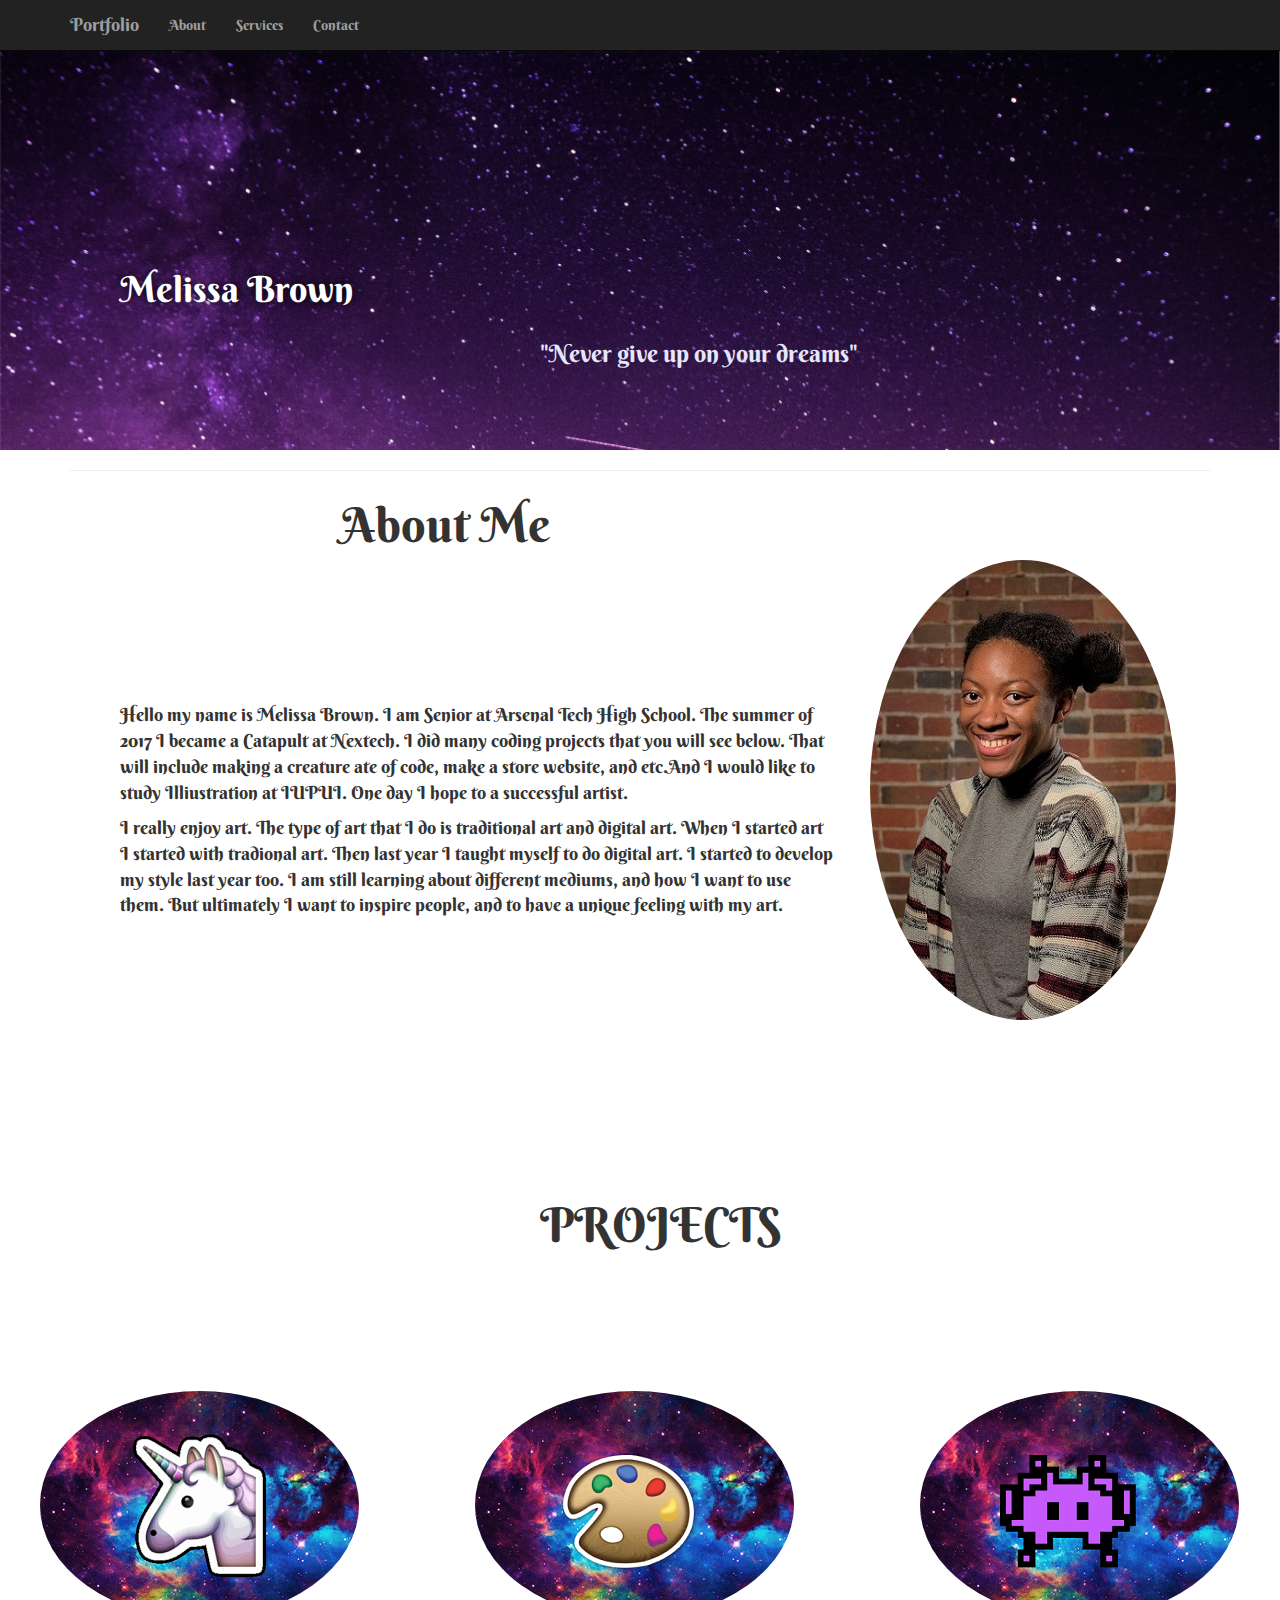
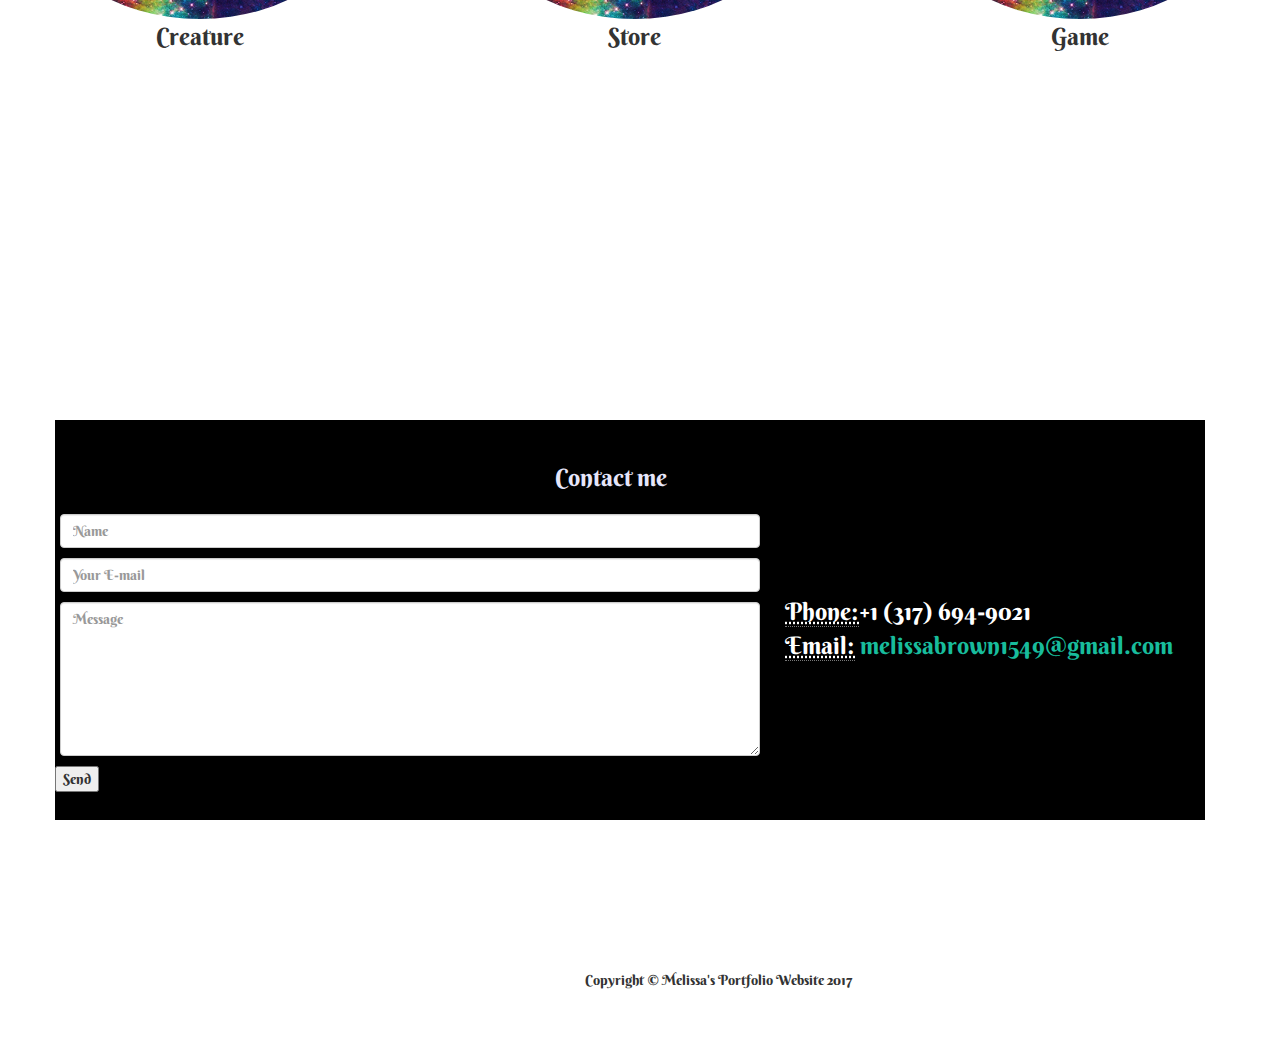
<file: index.html>
<!DOCTYPE html>
<html lang="en">

<head>

    <meta charset="utf-8">
    <meta http-equiv="X-UA-Compatible" content="IE=edge">
    <meta name="viewport" content="width=device-width, initial-scale=1">
    <meta name="description" content="">
    <meta name="author" content="">
    
    <title>Melissa's Portfolio</title> 
       
    

    <!-- Bootstrap Core CSS -->
    <link href="css/bootstrap.min.css" rel="stylesheet">

    <!-- Custom CSS -->
    <link href="css/business-frontpage.css" rel="stylesheet">


</head>

<body>

    <!-- Navigation -->
    <nav class="navbar navbar-inverse navbar-fixed-top" role="navigation">
        <div class="container">
            <!-- Brand and toggle get grouped for better mobile display -->
            <div class="navbar-header">
                <button type="button" class="navbar-toggle" data-toggle="collapse" data-target="#bs-example-navbar-collapse-1">
                    <span class="sr-only">Toggle navigation</span>
                    <span class="icon-bar"></span>
                    <span class="icon-bar"></span>
                    <span class="icon-bar"></span>
                </button>
                <a class="navbar-brand" href="#">Portfolio</a>
                       <style>
                         @import url('https://fonts.googleapis.com/css?family=Berkshire+Swash');
                       </style>
            </div>
            <!-- Collect the nav links, forms, and other content for toggling -->
            <div class="collapse navbar-collapse" id="bs-example-navbar-collapse-1">
                <ul class="nav navbar-nav">
                    <li>
                        <a href="#">About</a>
                        <style>
                         @import url('https://fonts.googleapis.com/css?family=Berkshire+Swash');
                       </style>
                    </li>
                    <li>
                        <a href="#">Services</a>
                        <style>
                         @import url('https://fonts.googleapis.com/css?family=Berkshire+Swash');
                       </style>
                    </li>
                    <li>
                        <a href="#">Contact</a>
                        <style>
                         @import url('https://fonts.googleapis.com/css?family=Berkshire+Swash');
                       </style>
                    </li>
                </ul>
            </div>
            <!-- /.navbar-collapse -->
        </div>
        <!-- /.container -->
    </nav>

    <!-- Image Background Page Header -->
    <!-- Note: The background image is set within the business-casual.css file. -->
    <header class="business-header">
        <div class="container">
            <div class="row">
                <div class="col-lg-12">
                    <h1 class="tagline">Melissa Brown</h1>
                         <style>
                          @import url('https://fonts.googleapis.com/css?family=Berkshire+Swash');
                         </style>
                       
                       <h3>"Never give up on your dreams"</h3>
                       <style>
                         @import url('https://fonts.googleapis.com/css?family=Berkshire+Swash');
                       </style>
                </div>
            </div>
        </div>
    </header>

    <!-- Page Content -->
    <div class="container">

        <hr>

        <div class="row">
            <div class="col-sm-8">
             <center><font size="7">About Me</font></center>
                <div class="hop7">
                 <img class="img-circle" src="img/pppbbb.jpg">
                </div>
              <div class="about-9">  
                <font size="4"><p>
                Hello my name is Melissa Brown. I am Senior at Arsenal Tech High School. The summer of 2017 I became a Catapult at Nextech. I did many coding projects that you will see below. That will include making a creature ate of code, make a store website, and etc.And I would like to study Illiustration at IUPUI. One day I hope to a successful artist.</p>
                <p></font>

                <font size="4"><p>I really enjoy art. The type of art that I do is traditional art and digital art. When I started art I started with tradional art. Then last year I taught myself to do digital art. I started to develop my style last year too. I am still learning about different mediums, and how I want to use them. But ultimately I want to inspire people, and to have a unique feeling with my art.</p></font>
                    
              </div>
            </div>
            


                   
        <!-- /.row -->

         <div class="row">
            <div class="project-0">
              <font size="7">PROJECTS</font>
            </div>
            <div class="col-sm-41">
                <a href="https://codepen.io/melissa678/pen/mwMBLN">
                    <img class="img-circle img-responsive img-center" src="img/nnn111.png" alt="">
                </a>
                <center><font size="5">Creature</font></center>
            </div>
            <div class="col-sm-42">
               <a href="StoreApplication/index.html">
                <img class="img-circle img-responsive img-center" src="img/eee444.png" alt=""></a>
                <center><font size="5">Store</font></center>
            </div>
            <div class="col-sm-43">
              <a href="game/index.html">
                <img class="img-circle img-responsive img-center" src="img/fff333.png" alt="">
              </a>
                <center><font size="5">Game</font></center>
            </div>
         </div>
       

         <!-- /.row -->

        <div id="the-stuff">
         <div class="move-5">
            <font size="5">Contact me</font>
        </div> 
          <div class="col-sm-48">
                    <font size="5"><abbr title="Phone">Phone:</abbr>+1 (317) 694-9021
                    <br>
                    <abbr title="Email">Email:</abbr> <a href="mailto:#">melissabrown1549@gmail.com</a></font>
          </div>
          <div class="more-info1">
           <form action="https://formspree.io/melissabrown1549@gmail.com" method="POST">
            <input type="text" id="cname" class="form-control" name="Name:" placeholder="Name" required="" data-validation-required-message="Please enter your name." aria-invalid="false" style="margin: 5px;">
                                <p class="help-block text-danger"></p>
                            
                            <input type="email" id="cemail" name="Email:" class="form-control" placeholder="Your E-mail" required="" data-validation-required-message="Please enter your email address." style="margin: 5px;">
                                <p class="help-block text-danger"></p>
                            
                            <textarea class="form-control" id="cmessage" name="Message:" rows="7" placeholder="Message" required="" data-validation-required-message="Please enter your message." style="margin: 5px;"></textarea>
                                <p class="help-block text-danger"></p>
                      <input type="submit" value="Send">
          </div>
        </div> 
           </form>
          </div> 
         </div>
        <!-- Footer -->
        <footer>
            <div class="row">
                <div class="col-lg-19">
                    <p>Copyright &copy; Melissa's Portfolio Website 2017</p>
                </div>
            </div>
            <!-- /.row -->
        </footer>

    </div>
    <!-- /.container -->

    <!-- jQuery -->
    <script src="js/jquery.js"></script>

    <!-- Bootstrap Core JavaScript -->
    <script src="js/bootstrap.min.js"></script>

</body>

</html>
</file>
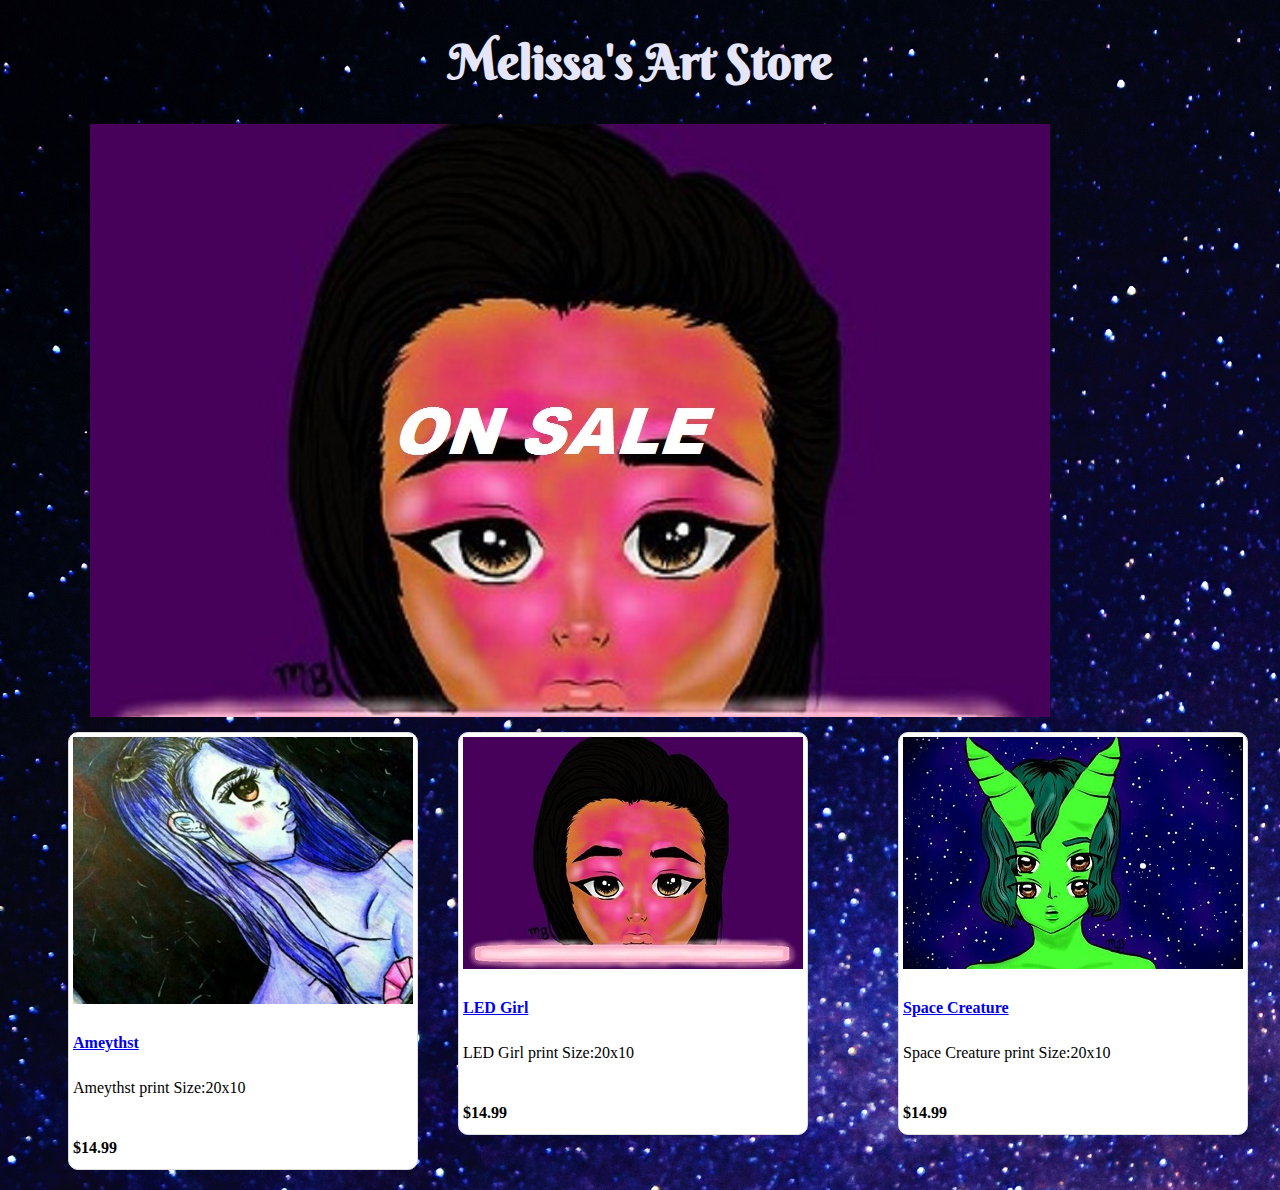
<file: StoreApplication/index.html>
<!DOCTYPE html>
<html>
<head>
	<title>Melissa's Art Store</title>
    <link rel="stylesheet" type="text/css" href="main.css">

</head>

<div id="wrapper">
  <header>
  	<h1>Melissa's Art Store</h1>
  	<style>
 @import url('https://fonts.googleapis.com/css?family=Berkshire+Swash');
   </style>

<!--Link-->


<body>
 <div>

  </header>
  <div id="cssSlider">
     <div id="slideImages">
       <img class="slideImages" src="img/JJJ999.jpg" alt>
       <img class="slideImages" src="img/III000.jpg" alt>
       <img class="slideImages" src="img/LLL222.jpg" alt>
       <div style="clear:left;"></div>
     </div>
    </div> 
  </div>

 <script>
   var myIndex = 0;
   carousel();

   function carousel() {
    var i;
    var x = document.getElementsByClassName("slideImages");
    for (i = 0; i < x.length; i++) {
       x[i].style.display = "none";  
    }
    myIndex++;
    if (myIndex > x.length) {myIndex = 1}    
    x[myIndex-1].style.display = "block";  
    setTimeout(carousel, 2000); // Change image every 5 seconds
}
 </script>
  
   <!--Buying Section-->

  <div class="col-sm-6 col-xs-4 col-lg-3">
            <div class="sale1">
                <div class="thumbnail">
                    <img src="img/kml999.jpg" alt="" class="img-responsive coffee_mug_thumbnail">
                    <div class="caption">
                        <h4><a href="#">Ameythst</a></h4>
                        <p class="text-justify">Ameythst print Size:20x10</p>
                        <h4 style="float: left;">$14.99</h4>
                        <h4 style="float: right;">
                            <span class="glyphicon glyphicon-star glyphicon_icon" aria-hidden="true" title="Add to Favorites" onclick="addRemoveFavorite(this, 0);"></span>
                            <span class="glyphicon glyphicon-shopping-cart glyphicon_icon" aria-hidden="true" title="Add to Cart" onclick="addRemoveCart(this, 0);"></span>
                            </h4>
                        <h4>&nbsp;</h4>
                    </div>
                </div>
            </div>
            <div class="sale2">
                <div class="thumbnail">
                    <img src="img/uuu333.jpg" alt="" class="img-responsive coffee_mug_thumbnail">
                    <div class="caption">
                        <h4><a href="#">LED Girl</a></h4>
                        <p class="text-justify">LED Girl print Size:20x10</p>
                        <h4 style="float: left;">$14.99</h4>
                        <h4 style="float: right;">
                            <span class="glyphicon glyphicon-star glyphicon_icon" aria-hidden="true" title="Add to Favorites" onclick="addRemoveFavorite(this, 1);"></span>
                            <span class="glyphicon glyphicon-shopping-cart glyphicon_icon" aria-hidden="true" title="Add to Cart" onclick="addRemoveCart(this, 1);"></span>
                            </h4>
                        <h4>&nbsp;</h4>
                    </div>
                </div>
            </div>
            <div class="sale3">
                <div class="thumbnail">
                    <img src="img/ppp555.jpg" alt="" class="img-responsive coffee_mug_thumbnail">
                    <div class="caption">
                        <h4><a href="#">Space Creature</a></h4>
                        <p class="text-justify">Space Creature print Size:20x10</p>
                        <h4 style="float: left;">$14.99</h4>
                        <h4 style="float: right;">
                            <span class="glyphicon glyphicon-star glyphicon_icon" aria-hidden="true" title="Add to Favorites" onclick="addRemoveFavorite(this, 2);"></span>
                            <span class="glyphicon glyphicon-shopping-cart glyphicon_icon" aria-hidden="true" title="Add to Cart" onclick="addRemoveCart(this, 2);"></span>
                            </h4>
                        <h4>&nbsp;</h4>
                    </div>
                </div>
            </div>
</body>
</html>
</file>
<file: StoreApplication/main.css>
h1 {
	font-family: 'Berkshire Swash', cursive;
	text-align: center;
	font-size: 36pt;
	color: lavender;
}

body {
	background: url(img/nnn333.jpg);
}
ul {
    list-style-type: none;
    margin: 0;
    padding: 0;
}
li a {
    display: block;
    width: 60px;
}
ul {
    list-style-type: none;
    margin: 0;
    padding: 0;
    width: 60px;
} 

.links-0{
  bottom: 0%
}

.carousel-control {
  width: 30px;
  height: 30px;
  top: -35px;

}
.left.carousel-control {
  right: 30px;
  left: inherit;
}
.carousel-control .glyphicon-chevron-left, 
.carousel-control .glyphicon-chevron-right {
  font-size: 12px;
  background-color: #fff;
  line-height: 30px;
  text-shadow: none;
  color: #333;
  border: 1px solid #ddd;
}
.deviantart{
	margin-top: 1px;
	margin-left: 20px;
	position: absolute;
}
.facebook{
	margin-top: 1px;
	margin-left: 80px;
	position: absolute;
}
.instagram{
	margin-top: 1px;
	margin-left: 140px;
	position: absolute;
}
#cssSlider {
width: 1100px;
height: auto;
overflow: hidden;
border: 0px solid #666;
margin: 0 auto;
margin-bottom: 15px;
}
#slideImages{
  width: 5500px;
  height: 593px;
  overflow: hidden;
  -webkit-animation: slide 16s infinite;
  float: left;
}
.row {
  margin-left: -15px;
  margin-right: -15px;
}
.sale1{
   margin-left: 60px;
   margin-bottom: 60px;
   position: absolute;
}
.sale2{
	margin-left: 450px;
	margin-bottom: 60px;
	position: absolute;
}
.sale3{
	margin-left: 890px;
	margin-bottom: 60px;
	position: absolute;
}
section div.col-sm-6 col-xs-4 col-lg-3 {
    float: left;
    position: relative;
    width: 250px;
    margin: 0 0.5em 2.0em 0.5em;
    padding: 1.0em;
    background-color: #fff;
    border: #ccc solid 1px;
    border-radius: 0.6em;
}
.thumbnail {
    display: block;
    padding: 4px;
    margin-bottom: 20px;
    line-height: 1.42857143;
    background-color: #fff;
    border: 1px solid #ddd;
    border-radius: 10px;
    -webkit-transition: border .2s ease-in-out;
    -o-transition: border .2s ease-in-out;
    transition: border .2s ease-in-out;
    transition-property: border;
    transition-duration: 0.2s;
    transition-timing-function: ease-in-out;
    transition-delay: initial;
}
</file>
<file: css/business-frontpage.css>
/*
 * Start Bootstrap - Business Frontpage (http://startbootstrap.com/)
 * Copyright 2013-2016 Start Bootstrap
 * Licensed under MIT (https://github.com/BlackrockDigital/startbootstrap/blob/gh-pages/LICENSE)
 */

 .navbar-brand{
 font-family: 'Berkshire Swash', cursive;
 color: lavender;
 }

.nav{
 font-family: 'Berkshire Swash', cursive;
 color: lavender;
}

body {
    padding-top: 50px; /* Required padding for .navbar-fixed-top. Remove if using .navbar-static-top. Change if height of navigation changes. */
}

/* Header Image Background - Change the URL below to your image path (example: ../images/background.jpg) */

.business-header {
    height: 400px;
    background: url('../img/hhh666.jpg');
/*    background: url('http://placehold.it/1920x400') center center no-repeat scroll;
*/    -webkit-background-size: cover;
    -moz-background-size: cover;
    background-size: cover;
    -o-background-size: cover;
}

/* Customize the text color and shadow color and to optimize text legibility. */

.tagline {
    font-family: 'Berkshire Swash', cursive;
    text-shadow: 0 0 10px #000;
    color: #fff;
    margin-bottom: 10px;
}


h5{
   margin-left: 300px;
   margin-bottom: 500px;
   position: absolute;
}

h3{
font-family: 'Berkshire Swash', cursive;
 color: lavender;
 margin-bottom: 1px;  
 margin-left: 420px;
 position: absolute;
}

h2{
    font-family: 'Berkshire Swash', cursive;
}

p{
   font-family: 'Berkshire Swash', cursive;
}

.about-9{
    margin-left: 50px;
    top: 40%;
    position: absolute;
}

.hop7{
    margin-left: 800px; 

}

.move-5{
    color: lavender;
    margin-left: 500px;
    margin-top: 40px;
}

.more-info1{
    width: 700px;
    margin-top: 20px;
    margin-right: 100px;
}

#the-stuff{
    background-color: black;
    display: inline-block;
    width :1150px;
    height:400px;
    margin-right: 1.55555%;
    margin-top: 1000px;
    position: absolute;
}

.col-sm-41{
    margin-right: 300px;
    margin-top: 900px;
    position: absolute;
}

.col-sm-42{
    margin-left: 435px;
    margin-top: 900px;
    position: absolute;
}

.col-sm-43{
    margin-left: 880px;
    margin-top: 900px;
    position: absolute;
}

.col-lg-19 {
    margin-left:600px; 
    margin-top:1500px;
}

.col-lg-12{
    margin-top: 200px;
    margin-left: 50px;
}

.col-sm-48{
     margin-top: 100px;
     margin-left:730px; 
     font-family: 'Berkshire Swash', cursive;
     position: absolute;
     color: white;
}

.project-0{
    margin-top: 700px;
    margin-left: 500px;
    position: absolute;
}

portfolio-hover { 
    background-color: lavender;
}

#portfolio * {
    z-index: 2;
}

#portfolio .portfolio-item .portfolio-link {
    display: block;
    position: relative;
    max-width: 400px;
    margin: 0 auto;
}
#portfolio * {
    z-index: 2;
}
a, a.active, a:active, a:focus, a:hover {
    color: #18BC9C;
}
.img-circle {
   border-radius: 50%
}

.img-center {
    margin: 0 auto;
}

footer {
    margin: 50px 0;
}

.row {
    font-family: 'Berkshire Swash', cursive;
    margin-right: -15px;
    margin-left: -15px;
}

div {
    display: block;
}
</file>
